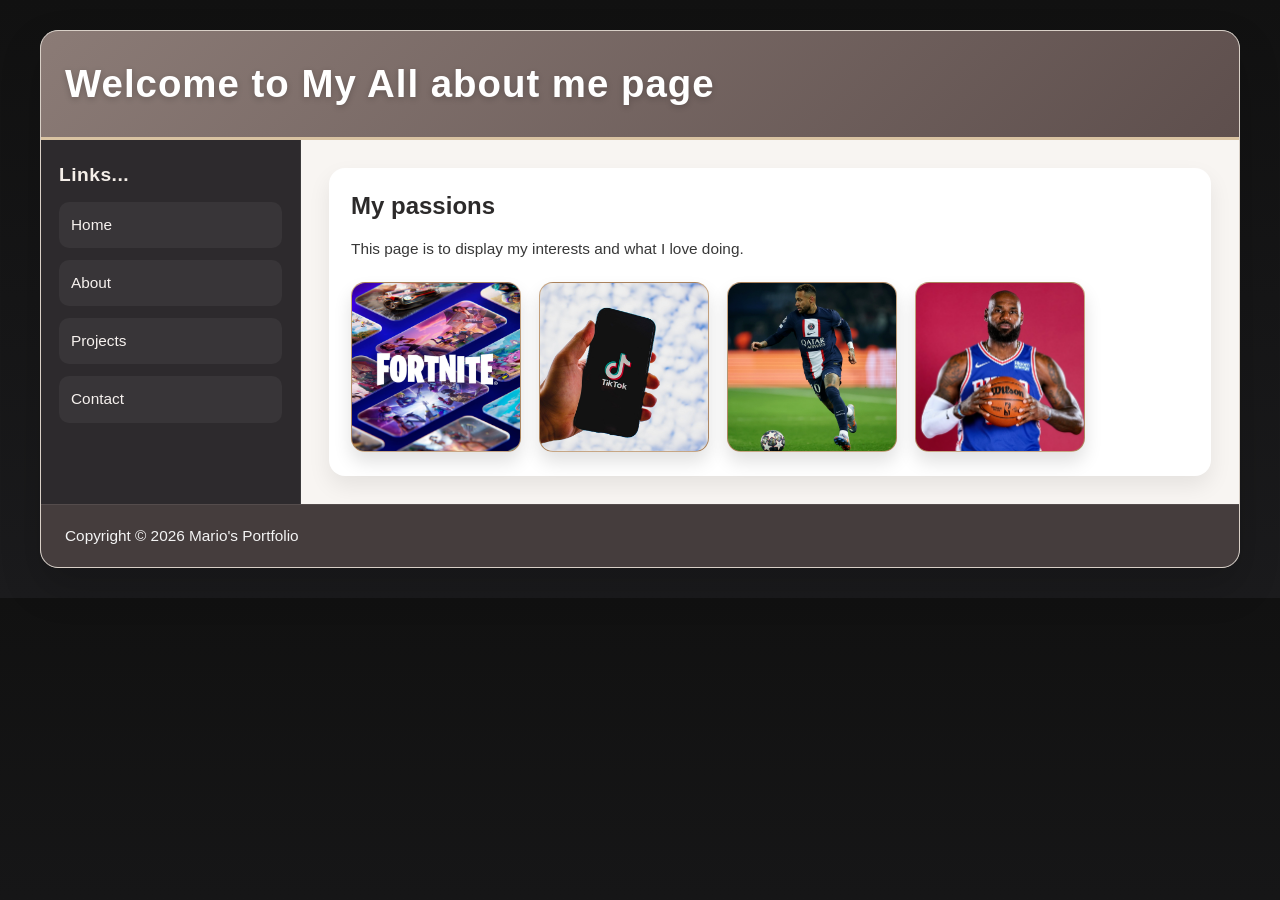
<file: index.html>
<!DOCTYPE html>
<html lang="en">
<head>
    <meta charset="UTF-8">
    <meta name="viewport" content="width=device-width, initial-scale=1.0">
    <title>Home Page</title>

    <!-- This links the main stylesheet for desktop screens. -->
    <link rel="stylesheet" href="full.css" media="only screen and (min-width: 960px)">

    <!-- This links the tablet version of the stylesheet for medium screens. -->
    <link rel="stylesheet" href="tablet.css" media="only screen and (min-width: 481px) and (max-width: 959px)">

    <!-- This links the mobile version for small screens. -->
    <link rel="stylesheet" href="mobile.css" media="only screen and (max-width: 480px)">
</head>

<body>
    <!-- This is the main container for the whole page. -->
    <div id="wrapper">

        <!-- This is the top header area where the main page title goes. -->
        <header id="banner">
            <h1>Welcome to My All about me page</h1>
        </header>

        <!-- This is the left-side navigation menu. -->
        <nav id="leftnav" aria-label="Main navigation">
            <h3>Links...</h3>
            <ul>
                <li><a href="index.html">Home</a></li>
                <li><a href="about.html">About</a></li>
                <li><a href="projects.html">Projects</a></li>
                <li><a href="contact.html">Contact</a></li>
            </ul>
        </nav>

        <!-- This is the main section where the actual page content goes. -->
        <main>
            <article id="right-content-area">
                <h2>My passions</h2>
                <p>This page is to display my interests and what I love doing.</p>

                <!-- This section holds the little boxes that act like content tiles. -->
                <section>
                    <img class="box" id="box1" src="1-e3f91a08.png" alt="Fortnite game artwork">
                    <img class="box" id="box2" src="2-e3f91a08.png" alt="TikTok logo on a phone">
                    <img class="box" id="box3" src="3-e3f91a08.png" alt="LeBron James holding a basketball">
                    <img class="box" id="box4" src="4-e3f91a08.png" alt="Neymar playing soccer">
                    
                </section>
            </article>
        </main>

        <!-- This just clears any float styling so the footer sits below properly. -->
        <div class="clear"></div>

        <!-- This is the footer with the copyright text. -->
        <footer id="footer">
            <p>Copyright &copy; 2026 Mario's Portfolio</p>
        </footer>
    </div>
</body>
</html>
</file>
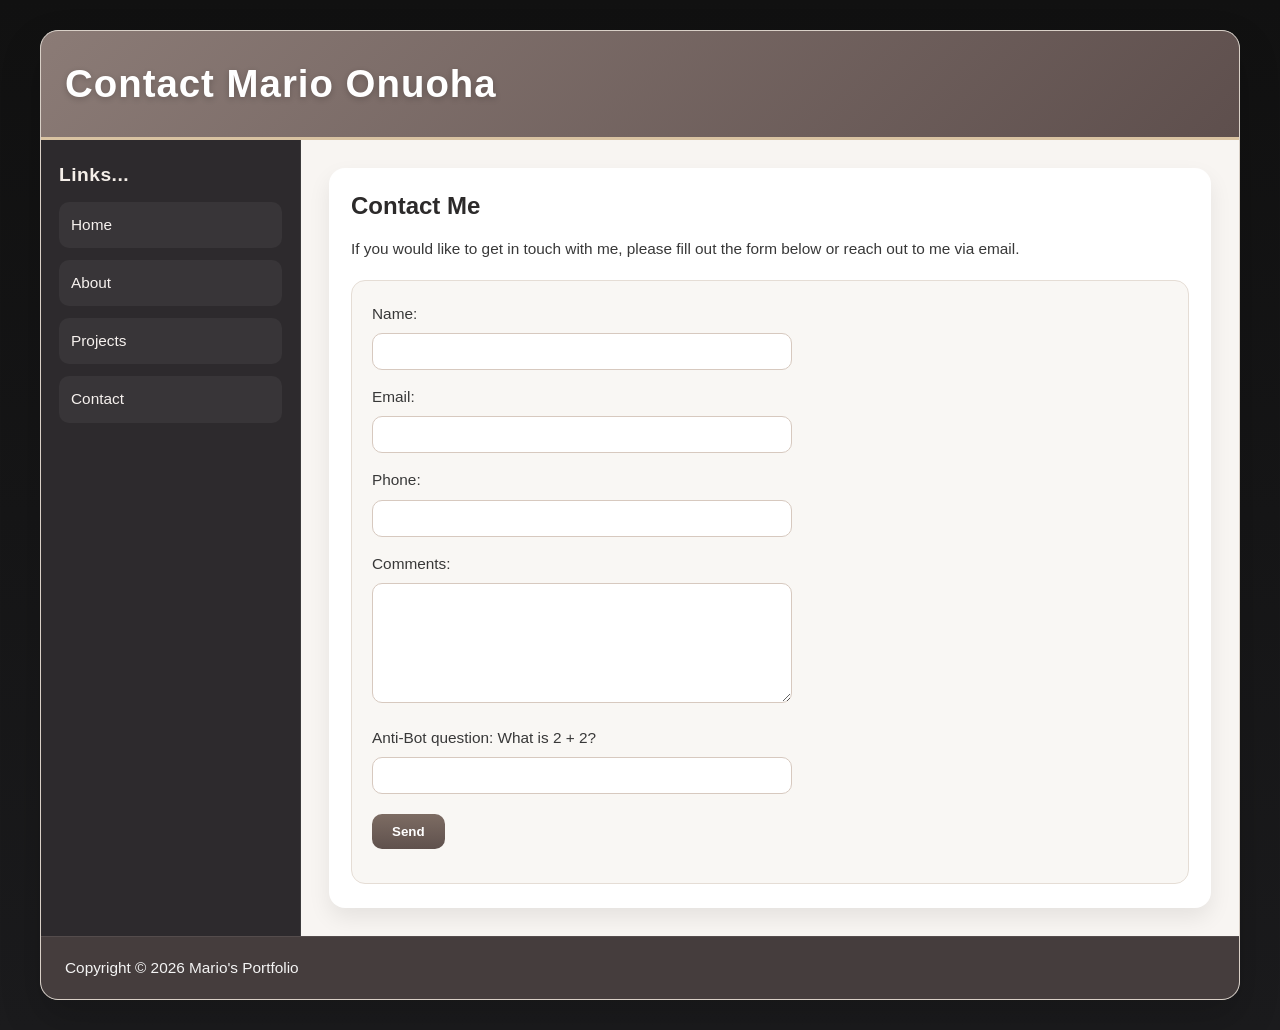
<file: contact.html>
<!DOCTYPE html>
<html lang="en">
<head>
    <meta charset="UTF-8">
    <meta name="viewport" content="width=device-width, initial-scale=1.0">
    <title>Contact Mario Onuoha</title>

    <!-- This links the desktop stylesheet for the contact page. -->
    <link rel="stylesheet" href="full.css" media="only screen and (min-width: 960px)">

    <!-- This links the tablet stylesheet for medium-sized screens. -->
    <link rel="stylesheet" href="tablet.css" media="only screen and (min-width: 481px) and (max-width: 959px)">

    <!-- This links the mobile stylesheet for smaller screens. -->
    <link rel="stylesheet" href="mobile.css" media="only screen and (max-width: 480px)">
</head>

<body>
    <!-- Main page wrapper for the site layout. -->
    <div id="wrapper">

        <!-- Header for the contact page title. -->
        <header id="banner">
            <h1>Contact Mario Onuoha</h1>
        </header>

        <!-- Side nav menu with the page links. -->
        <nav id="leftnav" aria-label="Main navigation">
            <h3>Links...</h3>
            <ul>
                <li><a href="index.html">Home</a></li>
                <li><a href="about.html">About</a></li>
                <li><a href="projects.html">Projects</a></li>
                <li><a href="contact.html">Contact</a></li>
            </ul>
        </nav>

        <!-- Main content area for the contact form. -->
        <main>
            <article id="right-content-area">
                <h2>Contact Me</h2>
                <p>If you would like to get in touch with me, please fill out the form below or reach out to me via email.</p>

                <!-- This is the form that the user will fill in to send a message. -->
                <form action="mailto:mario.onuoha@ontariotechu.net" method="post">
                    <p>
                        Name:<br>
                        <input type="text" name="name" required>
                    </p>

                    <p>
                        Email:<br>
                        <input type="email" name="email" required>
                    </p>

                    <p>
                        Phone:<br>
                        <input type="tel" name="phone" required>
                    </p>

                    <p>
                        Comments:<br>
                        <textarea name="comments" rows="5" cols="30" required></textarea>
                    </p>

                    <p>
                        Anti-Bot question: What is 2 + 2?<br>
                        <input type="text" name="bot_check" required>
                    </p>

                    <p>
                        <input type="submit" value="Send">
                    </p>
                </form>
            </article>
        </main>

        <!-- Clears layout floats before the footer. -->
        <div class="clear"></div>

        <!-- Bottom footer bar. -->
        <footer id="footer">
            <p>Copyright &copy; 2026 Mario's Portfolio</p>
        </footer>
    </div>
</body>
</html>
</file>
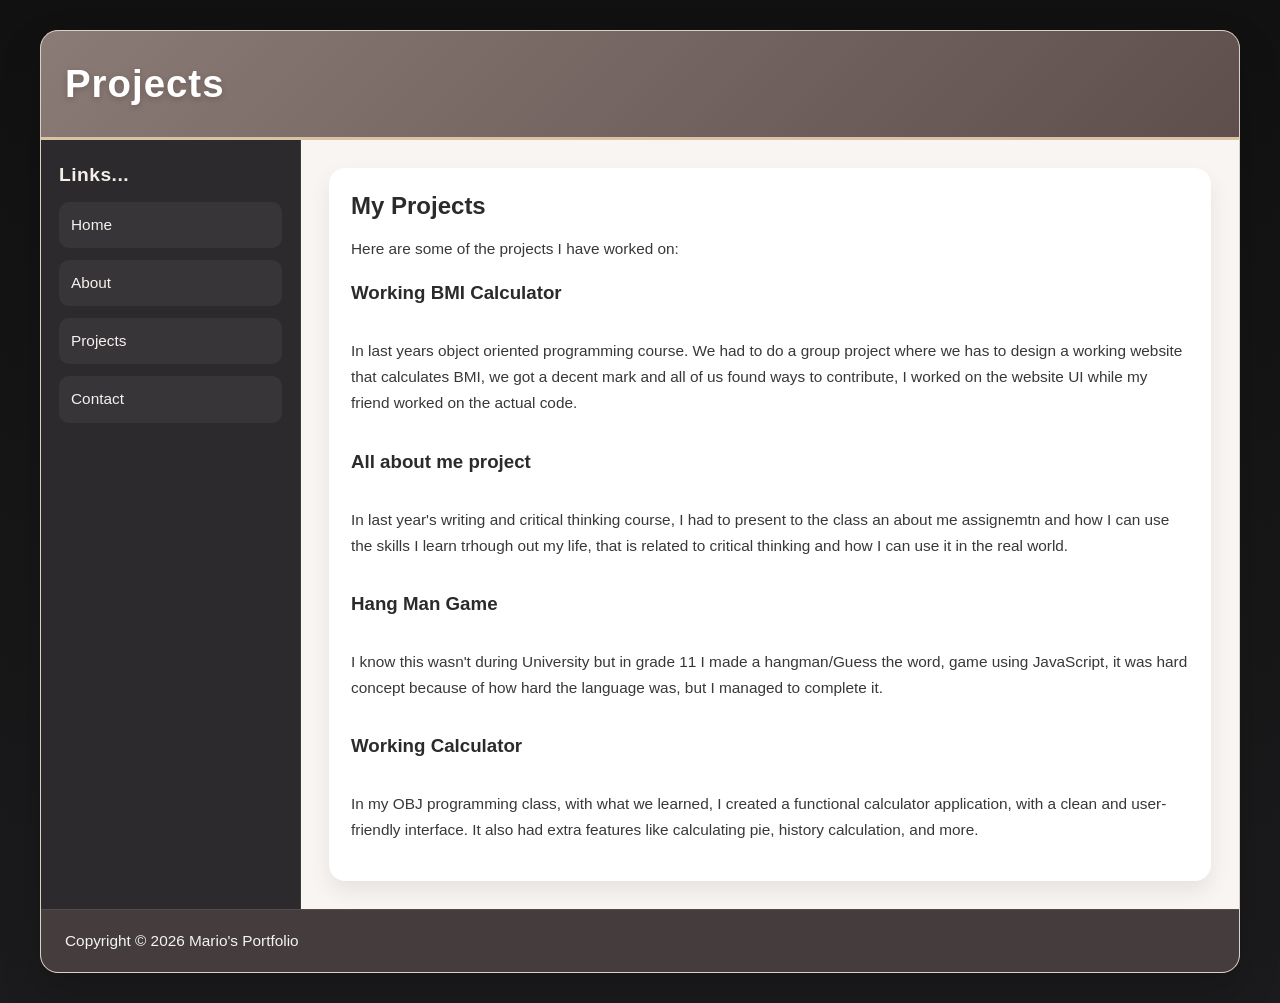
<file: projects.html>
<!DOCTYPE html>
<html lang="en">
<head>
    <meta charset="UTF-8">
    <meta name="viewport" content="width=device-width, initial-scale=1.0">
    <title>Projects</title>

    <!-- This links the desktop stylesheet for this page. -->
    <link rel="stylesheet" href="full.css" media="only screen and (min-width: 960px)">

    <!-- This links the tablet stylesheet. -->
    <link rel="stylesheet" href="tablet.css" media="only screen and (min-width: 481px) and (max-width: 959px)">

    <!-- This links the mobile stylesheet. -->
    <link rel="stylesheet" href="mobile.css" media="only screen and (max-width: 480px)">
</head>

<body>
    <!-- Main page wrapper. -->
    <div id="wrapper">

        <!-- Top banner heading for the projects page. -->
        <header id="banner">
            <h1>Projects</h1>
        </header>

        <!-- Sidebar navigation menu. -->
        <nav id="leftnav" aria-label="Main navigation">
            <h3>Links...</h3>
            <ul>
                <li><a href="index.html">Home</a></li>
                <li><a href="about.html">About</a></li>
                <li><a href="projects.html">Projects</a></li>
                <li><a href="contact.html">Contact</a></li>
            </ul>
        </nav>

        <!-- Main page content. -->
        <main>
            <article id="right-content-area">
                <h2>My Projects</h2>
                <p>Here are some of the projects I have worked on:</p>

                <!-- This is a section for one project. -->
                <section>
                    <h3>Working BMI Calculator</h3>
                    <p>In last years object oriented programming course. We had to do a group project where we has to design a working website that calculates BMI, we got a decent mark and all of us found ways to contribute, I worked on the website UI while my friend worked on the actual code.</p>
                </section>

                <!-- This is another project section. -->
                <section>
                    <h3>All about me project</h3>
                    <p>In last year's writing and critical thinking course, I had to present to the class an about me assignemtn and how I can use the skills I learn trhough out my life, that is related to critical thinking and how I can use it in the real world.</p>
                </section>

                <!-- This is a third project section. -->
                <section>
                    <h3>Hang Man Game</h3>
                    <p>I know this wasn't during University but in grade 11 I made a hangman/Guess the word, game using JavaScript, it was hard concept because of how hard the language was, but I managed to complete it.</p>
                </section>

                <!-- This is a fourth project section. -->
                <section>
                    <h3>Working Calculator</h3>
                    <p>In my OBJ programming class, with what we learned, I created a functional calculator application, with a clean and user-friendly interface. It also had extra features like calculating pie, history calculation, and more.</p>

                </section>
            </article>
        </main>

        <!-- Clears the float layout so the footer sits underneath. -->
        <div class="clear"></div>

        <!-- Footer section with copyright. -->
        <footer id="footer">
            <p>Copyright &copy; 2026 Mario's Portfolio</p>
        </footer>
    </div>
</body>
</html>
</file>
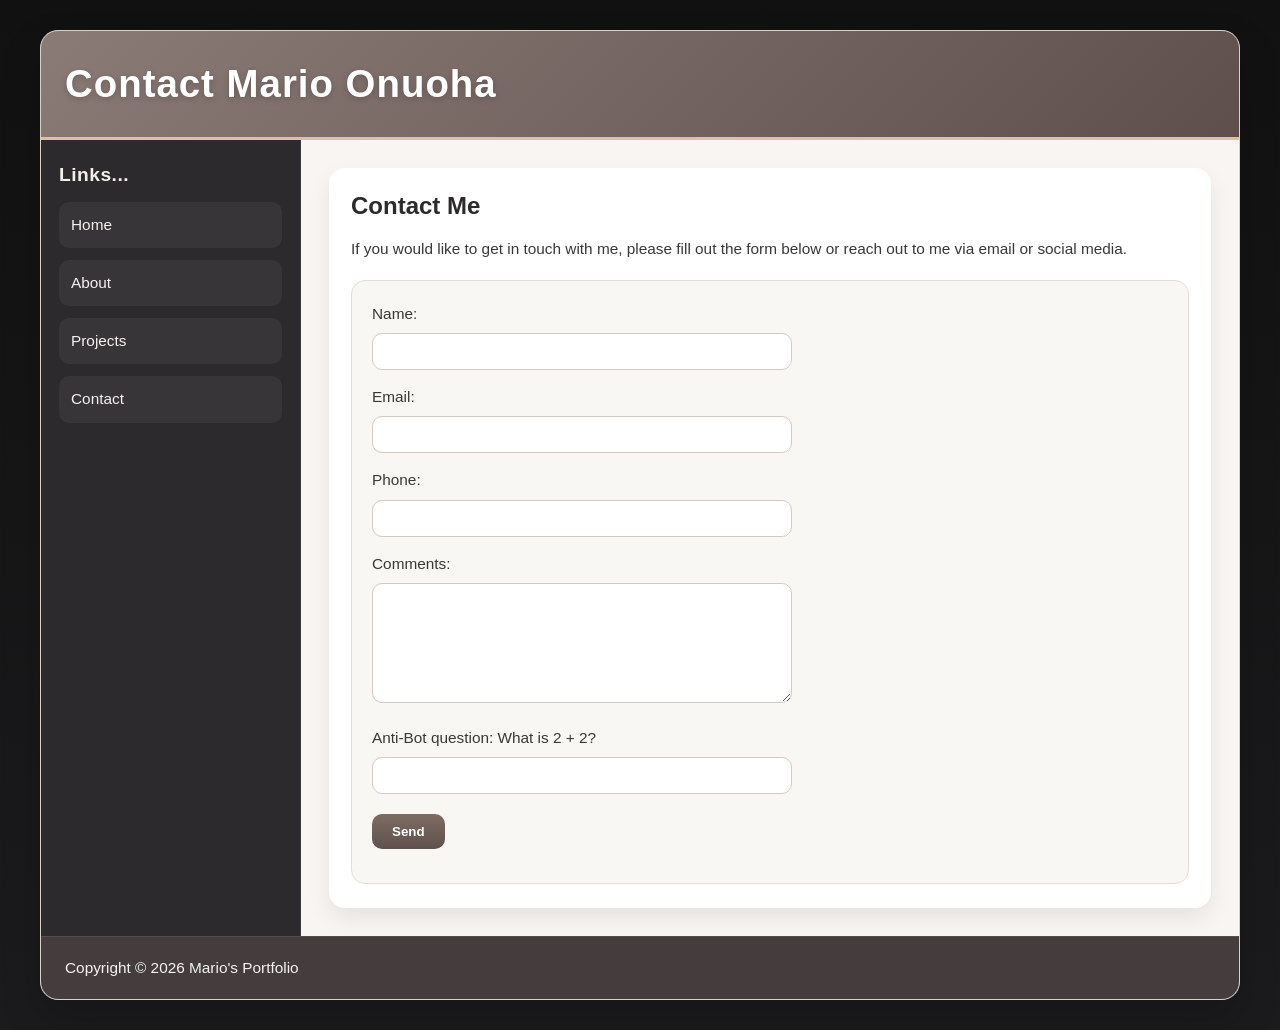
<file: Assignment 1/contact.html>
<!DOCTYPE html>
<html lang="en">
<head>
    <meta charset="UTF-8">
    <meta name="viewport" content="width=device-width, initial-scale=1.0">
    <title>Contact Mario Onuoha</title>

    <!-- This links the desktop stylesheet for the contact page. -->
    <link rel="stylesheet" href="full.css" media="only screen and (min-width: 960px)">

    <!-- This links the tablet stylesheet for medium-sized screens. -->
    <link rel="stylesheet" href="tablet.css" media="only screen and (min-width: 481px) and (max-width: 959px)">

    <!-- This links the mobile stylesheet for smaller screens. -->
    <link rel="stylesheet" href="mobile.css" media="only screen and (max-width: 480px)">
</head>

<body>
    <!-- Main page wrapper for the site layout. -->
    <div id="wrapper">

        <!-- Header for the contact page title. -->
        <header id="banner">
            <h1>Contact Mario Onuoha</h1>
        </header>

        <!-- Side nav menu with the page links. -->
        <nav id="leftnav" aria-label="Main navigation">
            <h3>Links...</h3>
            <ul>
                <li><a href="index.html">Home</a></li>
                <li><a href="about.html">About</a></li>
                <li><a href="projects.html">Projects</a></li>
                <li><a href="contact.html">Contact</a></li>
            </ul>
        </nav>

        <!-- Main content area for the contact form. -->
        <main>
            <article id="right-content-area">
                <h2>Contact Me</h2>
                <p>If you would like to get in touch with me, please fill out the form below or reach out to me via email or social media.</p>

                <!-- This is the form that the user will fill in to send a message. -->
                <form action="mailto:mario.onuoha@ontariotechu.net" method="post">
                    <p>
                        Name:<br>
                        <input type="text" name="name" required>
                    </p>

                    <p>
                        Email:<br>
                        <input type="email" name="email" required>
                    </p>

                    <p>
                        Phone:<br>
                        <input type="tel" name="phone" required>
                    </p>

                    <p>
                        Comments:<br>
                        <textarea name="comments" rows="5" cols="30" required></textarea>
                    </p>

                    <p>
                        Anti-Bot question: What is 2 + 2?<br>
                        <input type="text" name="bot_check" required>
                    </p>

                    <p>
                        <input type="submit" value="Send">
                    </p>
                </form>
            </article>
        </main>

        <!-- Clears layout floats before the footer. -->
        <div class="clear"></div>

        <!-- Bottom footer bar. -->
        <footer id="footer">
            <p>Copyright &copy; 2026 Mario's Portfolio</p>
        </footer>
    </div>
</body>
</html>
</file>
<file: full.css>
@charset "UTF-8";
/* CSS Document */
/* This is the main desktop stylesheet for the portfolio site. */
/* Basically, it gives the whole site its layout, colors, spacing, and overall look. */
/* I wanted to keep things clean.. */

* {
    box-sizing: border-box;
    /* This makes the padding and border count inside the width and height, so things don't overflow weirdly. */
}

/* This sets the background and general text styling for the whole page. */
body {
    background: linear-gradient(180deg, #111111 0%, #1b1b1d 100%);
    /* Dark gradient background so the page feels a bit more modern and polished. */
    font-family: Verdana, Geneva, Arial, sans-serif;
    /* Same font vibe as before so it stays consistent with the original styling. */
    margin: 0;
    padding: 0;
    color: #1f1f1f;
}

/* This is the main container that holds the whole page together. */
#wrapper {
    width: 100%;
    max-width: 1200px;
    margin: 30px auto;
    background: #f4f1ee;
    border: 1px solid #d9d0c7;
    border-radius: 18px;
    overflow: hidden;
    box-shadow: 0 18px 40px rgba(0, 0, 0, 0.18);
    display: flex;
    flex-wrap: wrap;
    /* This is just a neat way to lay out the header, nav, and main content in a flexible layout. */
}

/* This is the top banner area. */
#banner {
    width: 100%;
    background: linear-gradient(135deg, #8b7b76 0%, #5e4f4d 100%);
    border-bottom: 3px solid #d9c3a2;
    padding: 30px 24px;
    display: flex;
    align-items: center;
    /* This keeps the title vertically centred and gives the header a nice warm colour theme. */
}

#banner h1 {
    color: #ffffff;
    margin: 0;
    font-size: 2.4em;
    letter-spacing: 1px;
    line-height: 1.2;
    text-shadow: 0 2px 6px rgba(0, 0, 0, 0.2);
    /* This makes the heading stand out and look a bit more premium. */
}

/* This is the left sidebar navigation area. */
#leftnav {
    width: 260px;
    background: #2d2a2d;
    color: #f4f4f4;
    padding: 24px 18px;
    border-right: 1px solid rgba(255, 255, 255, 0.08);
    /* Dark side panel so it contrasts nicely with the main content area. */
}

#leftnav h3 {
    margin-top: 0;
    color: #f5efe9;
    font-size: 1.2em;
    letter-spacing: 0.5px;
    /* This just makes the label look a little cleaner and more readable. */
}

#leftnav ul {
    list-style: none;
    padding: 0;
    margin: 0;
    /* Removes the default bullet points and resets the spacing. */
}

#leftnav li {
    margin: 12px 0;
    /* Adds a bit of space between the nav items so it looks less cramped. */
}

#leftnav a {
    display: block;
    padding: 10px 12px;
    color: #f6f1ee;
    text-decoration: none;
    border-radius: 10px;
    background: rgba(255, 255, 255, 0.05);
    transition: background 0.2s ease, transform 0.2s ease;
    /* This gives each nav link a clean block style and a soft hover effect. */
}

#leftnav a:hover {
    background: rgba(255, 255, 255, 0.12);
    transform: translateX(3px);
    /* A tiny slide effect when the user hovers over a nav link. */
}

/* This is where the main content sits. */
main {
    flex: 1;
    min-width: 0;
    background: #f8f5f2;
    padding: 28px;
    /* The content area grows to fill the remaining space on the page. */
}

#right-content-area {
    background: #ffffff;
    border-radius: 16px;
    padding: 24px 22px;
    box-shadow: 0 10px 22px rgba(0, 0, 0, 0.08);
    /* This makes the content area feel like a card, which looks more modern. */
}

/* General heading and paragraph styling. */
h1, h2, h3, h4, h5, h6 {
    color: #2c2a2a;
    margin: 0 0 16px 0;
    font-weight: 600;
    /* Keeps headings consistent and easier to read. */
}

p, li {
    color: #383838;
    line-height: 1.7;
    margin: 0 0 14px 0;
    font-size: 0.96em;
    /* Good text spacing makes everything easier on the eyes. */
}

a {
    color: #3b3b3b;
    /* Default link colour that matches the page nicely. */
}

/* This styles the section for the boxes on the home page. */
section {
    display: flex;
    flex-wrap: wrap;
    gap: 18px;
    margin-top: 20px;
    /* This makes the boxes sit in a nice row and wrap onto the next line if needed. */
}

.box {
    flex: 1 1 150px;
    max-width: 170px;
    height: 170px;
    object-fit: cover;
    background: linear-gradient(180deg, #d8b590 0%, #b88d64 100%);
    border: 1px solid rgba(0, 0, 0, 0.08);
    border-radius: 14px;
    display: flex;
    align-items: center;
    justify-content: center;
    color: #ffffff;
    font-weight: bold;
    box-shadow: 0 10px 18px rgba(0, 0, 0, 0.12);
    transition: transform 0.2s ease, box-shadow 0.2s ease, filter 0.2s ease;
    /* These are the little project/feature tiles. They look like cards and have a nice hover lift. */
}

.box:hover {
    transform: translateY(-4px);
    box-shadow: 0 16px 24px rgba(0, 0, 0, 0.16);
    filter: brightness(1.05);
    /* When the mouse goes over a box, it lifts slightly and gets a bit brighter. */
}

/* This styles the form on the contact page. */
form {
    background: #f9f7f4;
    border: 1px solid #e5ddd5;
    border-radius: 14px;
    padding: 20px;
    margin-top: 18px;
    /* The form sits in its own card so it looks neat and separated from the rest of the page. */
}

input, textarea {
    width: 100%;
    max-width: 420px;
    padding: 10px 12px;
    border: 1px solid #d7c9bf;
    border-radius: 10px;
    background: #ffffff;
    color: #1d1d1d;
    font-family: Verdana, Geneva, Arial, sans-serif;
    margin-top: 6px;
    /* This makes the inputs look clean and consistent with the same overall theme. */
}

textarea {
    min-height: 120px;
    resize: vertical;
    /* This lets the user resize the message area vertically if they need more space. */
}

input[type="submit"] {
    width: auto;
    padding: 10px 20px;
    background: linear-gradient(180deg, #7d6c63 0%, #5f514d 100%);
    color: #ffffff;
    border: none;
    cursor: pointer;
    font-weight: bold;
    transition: opacity 0.2s ease;
    /* The submit button gets a darker brown theme to match the design. */
}

input[type="submit"]:hover {
    opacity: 0.95;
    /* Slightly dims it when you hover so it feels clickable. */
}

/* Footer at the bottom of the page. */
#footer {
    width: 100%;
    background: #453d3d;
    color: #f4f4f4;
    padding: 18px 24px;
    border-top: 1px solid rgba(255, 255, 255, 0.08);
    /* This gives the footer a dark bar and clearly separates it from the content above. */
}

#footer p {
    margin: 0;
    color: #f4f4f4;
    /* Makes the footer text consistent and easy to read. */
}

/* This is a helper class to clear floats if they are used anywhere. */
.clear {
    clear: both;
}

/* This hides any accidental helper text that might get added to the HTML by mistake. */
/* Basically, if someone adds a note or placeholder text in the page, it won't show up on the website. */
.comment,
.helper-text,
.instructions,
.notes,
.placeholder-text,
.note,
.explanation,
.hidden-text {
    display: none !important;
}
</file>
<file: tablet.css>
/* This is the tablet stylesheet. */
/* It keeps the same colours and overall look as the desktop version, */
/* but it stacks the layout better on medium-size screens. */

body {
    margin: 0;
    padding: 12px;
    background: linear-gradient(180deg, #111111 0%, #1b1b1d 100%);
    font-family: Verdana, Geneva, Arial, sans-serif;
}

/* Center the page and limit its width on tablet-sized screens. */
#wrapper {
    width: 94%;
    max-width: 960px;
    margin: 16px auto;
    border-radius: 14px;
    overflow: hidden;
    background: #f4f1ee;
    box-shadow: 0 12px 28px rgba(0, 0, 0, 0.18);
}

#banner {
    background: linear-gradient(135deg, #8b7b76 0%, #5e4f4d 100%);
    padding: 22px 18px;
}

#banner h1 {
    font-size: 2em;
    color: #ffffff;
    margin: 0;
    line-height: 1.2;
}

/* Keep the navigation full-width above the page content. */
#leftnav {
    width: 100%;
    background: #2d2a2d;
    border-right: none;
    border-bottom: 1px solid rgba(255, 255, 255, 0.08);
    padding: 18px;
}

#leftnav h3 {
    margin: 0 0 12px 0;
    color: #f5efe9;
    font-size: 1.1em;
}

#leftnav ul {
    list-style: none;
    padding: 0;
    margin: 0;
}

#leftnav li {
    margin: 10px 0;
}

#leftnav a {
    display: block;
    background: rgba(255, 255, 255, 0.05);
    color: #f6f1ee;
    text-decoration: none;
    padding: 10px 12px;
    border-radius: 10px;
}

#leftnav a:hover {
    background: rgba(255, 255, 255, 0.12);
}

/* Let the main content use the available tablet width. */
main {
    width: 100%;
    background: #f8f5f2;
    padding: 18px;
}

#right-content-area {
    background: #ffffff;
    border-radius: 12px;
    padding: 18px;
    box-shadow: 0 10px 18px rgba(0, 0, 0, 0.08);
}

h1, h2, h3, h4, h5, h6 {
    color: #2c2a2a;
    margin: 0 0 12px 0;
}

p, li {
    color: #383838;
    line-height: 1.6;
    font-size: 0.95em;
}

section {
    display: flex;
    flex-wrap: wrap;
    gap: 14px;
}

/* Arrange the content cards in multiple columns when space allows. */
.box {
    flex: 1 1 42%;
    max-width: 180px;
    height: 160px;
    object-fit: cover;
    background: linear-gradient(180deg, #d8b590 0%, #b88d64 100%);
    border-radius: 12px;
    color: #ffffff;
    display: flex;
    align-items: center;
    justify-content: center;
    font-weight: bold;
    box-shadow: 0 10px 18px rgba(0, 0, 0, 0.12);
}

/* Keep forms and their fields within the content column. */
form {
    background: #f9f7f4;
    border: 1px solid #e5ddd5;
    border-radius: 12px;
    padding: 16px;
}

input, textarea {
    width: 100%;
    max-width: 100%;
    padding: 10px 12px;
    border: 1px solid #d7c9bf;
    border-radius: 10px;
    margin-top: 6px;
    font-family: Verdana, Geneva, Arial, sans-serif;
}

textarea {
    min-height: 110px;
    resize: vertical;
}

input[type="submit"] {
    width: auto;
    padding: 9px 18px;
    background: linear-gradient(180deg, #7d6c63 0%, #5f514d 100%);
    color: #ffffff;
    border: none;
    cursor: pointer;
    font-weight: bold;
}

#footer {
    background: #453d3d;
    color: #f4f4f4;
    padding: 16px 18px;
}

#footer p {
    margin: 0;
    color: #f4f4f4;
}

/* Clear any floats before the footer. */
.clear {
    clear: both;
}

.comment,
.helper-text,
.instructions,
.notes,
.placeholder-text,
.note,
.explanation,
.hidden-text {
    display: none !important;
}
</file>
<file: mobile.css>
/* This is the phone stylesheet. */
/* It keeps the same theme and colours as the rest of the site, */
/* but turns it into a single-column layout made for small screens. */

body {
    margin: 0;
    padding: 8px;
    background: linear-gradient(180deg, #111111 0%, #1b1b1d 100%);
    font-family: Verdana, Geneva, Arial, sans-serif;
}

/* Keep the page container and banner compact on phone-sized screens. */
#wrapper {
    width: 96%;
    margin: 10px auto;
    border-radius: 12px;
    overflow: hidden;
    background: #f4f1ee;
    box-shadow: 0 12px 24px rgba(0, 0, 0, 0.18);
}

#banner {
    background: linear-gradient(135deg, #8b7b76 0%, #5e4f4d 100%);
    padding: 18px 14px;
}

#banner h1 {
    font-size: 1.6em;
    color: #ffffff;
    margin: 0;
    line-height: 1.2;
}

/* Put the navigation above the page content and make links easy to tap. */
#leftnav {
    width: 100%;
    background: #2d2a2d;
    border-right: none;
    border-bottom: 1px solid rgba(255, 255, 255, 0.08);
    padding: 14px 12px;
}

#leftnav h3 {
    margin: 0 0 10px 0;
    color: #f5efe9;
    font-size: 1em;
}

#leftnav ul {
    list-style: none;
    padding: 0;
    margin: 0;
}

#leftnav li {
    margin: 8px 0;
}

#leftnav a {
    display: block;
    background: rgba(255, 255, 255, 0.05);
    color: #f6f1ee;
    text-decoration: none;
    padding: 10px 12px;
    border-radius: 10px;
    font-size: 0.95em;
}

/* Use the full screen width for the main content and its cards. */
main {
    width: 100%;
    background: #f8f5f2;
    padding: 12px;
}

#right-content-area {
    background: #ffffff;
    border-radius: 10px;
    padding: 14px;
    box-shadow: 0 8px 16px rgba(0, 0, 0, 0.08);
}

h1, h2, h3, h4, h5, h6 {
    color: #2c2a2a;
    margin: 0 0 10px 0;
    line-height: 1.3;
}

p, li {
    color: #383838;
    line-height: 1.6;
    font-size: 0.9em;
}

section {
    display: flex;
    flex-direction: column;
    gap: 12px;
    margin-top: 12px;
}

.box {
    width: 100%;
    max-width: none;
    height: 130px;
    object-fit: cover;
    background: linear-gradient(180deg, #d8b590 0%, #b88d64 100%);
    border-radius: 12px;
    color: #ffffff;
    display: flex;
    align-items: center;
    justify-content: center;
    font-weight: bold;
    box-shadow: 0 10px 18px rgba(0, 0, 0, 0.12);
}

/* Make form fields fit the narrow phone layout. */
form {
    background: #f9f7f4;
    border: 1px solid #e5ddd5;
    border-radius: 12px;
    padding: 14px;
    margin-top: 12px;
}

input, textarea {
    width: 100%;
    box-sizing: border-box;
    padding: 10px 12px;
    border: 1px solid #d7c9bf;
    border-radius: 10px;
    margin-top: 6px;
    font-family: Verdana, Geneva, Arial, sans-serif;
}

textarea {
    min-height: 100px;
    resize: vertical;
}

input[type="submit"] {
    width: auto;
    padding: 10px 18px;
    background: linear-gradient(180deg, #7d6c63 0%, #5f514d 100%);
    color: #ffffff;
    border: none;
    cursor: pointer;
    font-weight: bold;
}

#footer {
    background: #453d3d;
    color: #f4f4f4;
    padding: 14px 12px;
}

#footer p {
    margin: 0;
    color: #f4f4f4;
}

/* Clear any floats before the footer. */
.clear {
    clear: both;
}

.comment,
.helper-text,
.instructions,
.notes,
.placeholder-text,
.note,
.explanation,
.hidden-text {
    display: none !important;
}
</file>
<file: Assignment 1/full.css>
@charset "UTF-8";
/* CSS Document */
/* This is the main desktop stylesheet for the portfolio site. */
/* Basically, it gives the whole site its layout, colors, spacing, and overall look. */
/* It keeps things clean and modern, but still uses the same Verdana-style vibe. */

* {
    box-sizing: border-box;
    /* This makes the padding and border count inside the width and height, so things don't overflow weirdly. */
}

/* This sets the background and general text styling for the whole page. */
body {
    background: linear-gradient(180deg, #111111 0%, #1b1b1d 100%);
    /* Dark gradient background so the page feels a bit more modern and polished. */
    font-family: Verdana, Geneva, Arial, sans-serif;
    /* Same font vibe as before so it stays consistent with the original styling. */
    margin: 0;
    padding: 0;
    color: #1f1f1f;
}

/* This is the main container that holds the whole page together. */
#wrapper {
    width: 100%;
    max-width: 1200px;
    margin: 30px auto;
    background: #f4f1ee;
    border: 1px solid #d9d0c7;
    border-radius: 18px;
    overflow: hidden;
    box-shadow: 0 18px 40px rgba(0, 0, 0, 0.18);
    display: flex;
    flex-wrap: wrap;
    /* This is just a neat way to lay out the header, nav, and main content in a flexible layout. */
}

/* This is the top banner area. */
#banner {
    width: 100%;
    background: linear-gradient(135deg, #8b7b76 0%, #5e4f4d 100%);
    border-bottom: 3px solid #d9c3a2;
    padding: 30px 24px;
    display: flex;
    align-items: center;
    /* This keeps the title vertically centred and gives the header a nice warm colour theme. */
}

#banner h1 {
    color: #ffffff;
    margin: 0;
    font-size: 2.4em;
    letter-spacing: 1px;
    line-height: 1.2;
    text-shadow: 0 2px 6px rgba(0, 0, 0, 0.2);
    /* This makes the heading stand out and look a bit more premium. */
}

/* This is the left sidebar navigation area. */
#leftnav {
    width: 260px;
    background: #2d2a2d;
    color: #f4f4f4;
    padding: 24px 18px;
    border-right: 1px solid rgba(255, 255, 255, 0.08);
    /* Dark side panel so it contrasts nicely with the main content area. */
}

#leftnav h3 {
    margin-top: 0;
    color: #f5efe9;
    font-size: 1.2em;
    letter-spacing: 0.5px;
    /* This just makes the label look a little cleaner and more readable. */
}

#leftnav ul {
    list-style: none;
    padding: 0;
    margin: 0;
    /* Removes the default bullet points and resets the spacing. */
}

#leftnav li {
    margin: 12px 0;
    /* Adds a bit of space between the nav items so it looks less cramped. */
}

#leftnav a {
    display: block;
    padding: 10px 12px;
    color: #f6f1ee;
    text-decoration: none;
    border-radius: 10px;
    background: rgba(255, 255, 255, 0.05);
    transition: background 0.2s ease, transform 0.2s ease;
    /* This gives each nav link a clean block style and a soft hover effect. */
}

#leftnav a:hover {
    background: rgba(255, 255, 255, 0.12);
    transform: translateX(3px);
    /* A tiny slide effect when the user hovers over a nav link. */
}

/* This is where the main content sits. */
main {
    flex: 1;
    min-width: 0;
    background: #f8f5f2;
    padding: 28px;
    /* The content area grows to fill the remaining space on the page. */
}

#right-content-area {
    background: #ffffff;
    border-radius: 16px;
    padding: 24px 22px;
    box-shadow: 0 10px 22px rgba(0, 0, 0, 0.08);
    /* This makes the content area feel like a card, which looks more modern. */
}

/* General heading and paragraph styling. */
h1, h2, h3, h4, h5, h6 {
    color: #2c2a2a;
    margin: 0 0 16px 0;
    font-weight: 600;
    /* Keeps headings consistent and easier to read. */
}

p, li {
    color: #383838;
    line-height: 1.7;
    margin: 0 0 14px 0;
    font-size: 0.96em;
    /* Good text spacing makes everything easier on the eyes. */
}

a {
    color: #3b3b3b;
    /* Default link colour that matches the page nicely. */
}

/* This styles the section for the boxes on the home page. */
section {
    display: flex;
    flex-wrap: wrap;
    gap: 18px;
    margin-top: 20px;
    /* This makes the boxes sit in a nice row and wrap onto the next line if needed. */
}

.box {
    flex: 1 1 150px;
    max-width: 170px;
    height: 170px;
    object-fit: cover;
    background: linear-gradient(180deg, #d8b590 0%, #b88d64 100%);
    border: 1px solid rgba(0, 0, 0, 0.08);
    border-radius: 14px;
    display: flex;
    align-items: center;
    justify-content: center;
    color: #ffffff;
    font-weight: bold;
    box-shadow: 0 10px 18px rgba(0, 0, 0, 0.12);
    transition: transform 0.2s ease, box-shadow 0.2s ease, filter 0.2s ease;
    /* These are the little project/feature tiles. They look like cards and have a nice hover lift. */
}

.box:hover {
    transform: translateY(-4px);
    box-shadow: 0 16px 24px rgba(0, 0, 0, 0.16);
    filter: brightness(1.05);
    /* When the mouse goes over a box, it lifts slightly and gets a bit brighter. */
}

/* This styles the form on the contact page. */
form {
    background: #f9f7f4;
    border: 1px solid #e5ddd5;
    border-radius: 14px;
    padding: 20px;
    margin-top: 18px;
    /* The form sits in its own card so it looks neat and separated from the rest of the page. */
}

input, textarea {
    width: 100%;
    max-width: 420px;
    padding: 10px 12px;
    border: 1px solid #d7c9bf;
    border-radius: 10px;
    background: #ffffff;
    color: #1d1d1d;
    font-family: Verdana, Geneva, Arial, sans-serif;
    margin-top: 6px;
    /* This makes the inputs look clean and consistent with the same overall theme. */
}

textarea {
    min-height: 120px;
    resize: vertical;
    /* This lets the user resize the message area vertically if they need more space. */
}

input[type="submit"] {
    width: auto;
    padding: 10px 20px;
    background: linear-gradient(180deg, #7d6c63 0%, #5f514d 100%);
    color: #ffffff;
    border: none;
    cursor: pointer;
    font-weight: bold;
    transition: opacity 0.2s ease;
    /* The submit button gets a darker brown theme to match the design. */
}

input[type="submit"]:hover {
    opacity: 0.95;
    /* Slightly dims it when you hover so it feels clickable. */
}

/* Footer at the bottom of the page. */
#footer {
    width: 100%;
    background: #453d3d;
    color: #f4f4f4;
    padding: 18px 24px;
    border-top: 1px solid rgba(255, 255, 255, 0.08);
    /* This gives the footer a dark bar and clearly separates it from the content above. */
}

#footer p {
    margin: 0;
    color: #f4f4f4;
    /* Makes the footer text consistent and easy to read. */
}

/* This is a helper class to clear floats if they are used anywhere. */
.clear {
    clear: both;
}

/* This hides any accidental helper text that might get added to the HTML by mistake. */
/* Basically, if someone adds a note or placeholder text in the page, it won't show up on the website. */
.comment,
.helper-text,
.instructions,
.notes,
.placeholder-text,
.note,
.explanation,
.hidden-text {
    display: none !important;
}
</file>
<file: Assignment 1/tablet.css>
/* This is the tablet stylesheet. */
/* It keeps the same colours and overall look as the desktop version, */
/* but it stacks the layout better on medium-size screens. */

body {
    margin: 0;
    padding: 12px;
    background: linear-gradient(180deg, #111111 0%, #1b1b1d 100%);
    font-family: Verdana, Geneva, Arial, sans-serif;
}

/* Center the page and limit its width on tablet-sized screens. */
#wrapper {
    width: 94%;
    max-width: 960px;
    margin: 16px auto;
    border-radius: 14px;
    overflow: hidden;
    background: #f4f1ee;
    box-shadow: 0 12px 28px rgba(0, 0, 0, 0.18);
}

#banner {
    background: linear-gradient(135deg, #8b7b76 0%, #5e4f4d 100%);
    padding: 22px 18px;
}

#banner h1 {
    font-size: 2em;
    color: #ffffff;
    margin: 0;
    line-height: 1.2;
}

/* Keep the navigation full-width above the page content. */
#leftnav {
    width: 100%;
    background: #2d2a2d;
    border-right: none;
    border-bottom: 1px solid rgba(255, 255, 255, 0.08);
    padding: 18px;
}

#leftnav h3 {
    margin: 0 0 12px 0;
    color: #f5efe9;
    font-size: 1.1em;
}

#leftnav ul {
    list-style: none;
    padding: 0;
    margin: 0;
}

#leftnav li {
    margin: 10px 0;
}

#leftnav a {
    display: block;
    background: rgba(255, 255, 255, 0.05);
    color: #f6f1ee;
    text-decoration: none;
    padding: 10px 12px;
    border-radius: 10px;
}

#leftnav a:hover {
    background: rgba(255, 255, 255, 0.12);
}

/* Let the main content use the available tablet width. */
main {
    width: 100%;
    background: #f8f5f2;
    padding: 18px;
}

#right-content-area {
    background: #ffffff;
    border-radius: 12px;
    padding: 18px;
    box-shadow: 0 10px 18px rgba(0, 0, 0, 0.08);
}

h1, h2, h3, h4, h5, h6 {
    color: #2c2a2a;
    margin: 0 0 12px 0;
}

p, li {
    color: #383838;
    line-height: 1.6;
    font-size: 0.95em;
}

section {
    display: flex;
    flex-wrap: wrap;
    gap: 14px;
}

/* Arrange the content cards in multiple columns when space allows. */
.box {
    flex: 1 1 42%;
    max-width: 180px;
    height: 160px;
    object-fit: cover;
    background: linear-gradient(180deg, #d8b590 0%, #b88d64 100%);
    border-radius: 12px;
    color: #ffffff;
    display: flex;
    align-items: center;
    justify-content: center;
    font-weight: bold;
    box-shadow: 0 10px 18px rgba(0, 0, 0, 0.12);
}

/* Keep forms and their fields within the content column. */
form {
    background: #f9f7f4;
    border: 1px solid #e5ddd5;
    border-radius: 12px;
    padding: 16px;
}

input, textarea {
    width: 100%;
    max-width: 100%;
    padding: 10px 12px;
    border: 1px solid #d7c9bf;
    border-radius: 10px;
    margin-top: 6px;
    font-family: Verdana, Geneva, Arial, sans-serif;
}

textarea {
    min-height: 110px;
    resize: vertical;
}

input[type="submit"] {
    width: auto;
    padding: 9px 18px;
    background: linear-gradient(180deg, #7d6c63 0%, #5f514d 100%);
    color: #ffffff;
    border: none;
    cursor: pointer;
    font-weight: bold;
}

#footer {
    background: #453d3d;
    color: #f4f4f4;
    padding: 16px 18px;
}

#footer p {
    margin: 0;
    color: #f4f4f4;
}

/* Clear any floats before the footer. */
.clear {
    clear: both;
}

.comment,
.helper-text,
.instructions,
.notes,
.placeholder-text,
.note,
.explanation,
.hidden-text {
    display: none !important;
}
</file>
<file: Assignment 1/mobile.css>
/* This is the phone stylesheet. */
/* It keeps the same theme and colours as the rest of the site, */
/* but turns it into a single-column layout made for small screens. */

body {
    margin: 0;
    padding: 8px;
    background: linear-gradient(180deg, #111111 0%, #1b1b1d 100%);
    font-family: Verdana, Geneva, Arial, sans-serif;
}

/* Keep the page container and banner compact on phone-sized screens. */
#wrapper {
    width: 96%;
    margin: 10px auto;
    border-radius: 12px;
    overflow: hidden;
    background: #f4f1ee;
    box-shadow: 0 12px 24px rgba(0, 0, 0, 0.18);
}

#banner {
    background: linear-gradient(135deg, #8b7b76 0%, #5e4f4d 100%);
    padding: 18px 14px;
}

#banner h1 {
    font-size: 1.6em;
    color: #ffffff;
    margin: 0;
    line-height: 1.2;
}

/* Put the navigation above the page content and make links easy to tap. */
#leftnav {
    width: 100%;
    background: #2d2a2d;
    border-right: none;
    border-bottom: 1px solid rgba(255, 255, 255, 0.08);
    padding: 14px 12px;
}

#leftnav h3 {
    margin: 0 0 10px 0;
    color: #f5efe9;
    font-size: 1em;
}

#leftnav ul {
    list-style: none;
    padding: 0;
    margin: 0;
}

#leftnav li {
    margin: 8px 0;
}

#leftnav a {
    display: block;
    background: rgba(255, 255, 255, 0.05);
    color: #f6f1ee;
    text-decoration: none;
    padding: 10px 12px;
    border-radius: 10px;
    font-size: 0.95em;
}

/* Use the full screen width for the main content and its cards. */
main {
    width: 100%;
    background: #f8f5f2;
    padding: 12px;
}

#right-content-area {
    background: #ffffff;
    border-radius: 10px;
    padding: 14px;
    box-shadow: 0 8px 16px rgba(0, 0, 0, 0.08);
}

h1, h2, h3, h4, h5, h6 {
    color: #2c2a2a;
    margin: 0 0 10px 0;
    line-height: 1.3;
}

p, li {
    color: #383838;
    line-height: 1.6;
    font-size: 0.9em;
}

section {
    display: flex;
    flex-direction: column;
    gap: 12px;
    margin-top: 12px;
}

.box {
    width: 100%;
    max-width: none;
    height: 130px;
    object-fit: cover;
    background: linear-gradient(180deg, #d8b590 0%, #b88d64 100%);
    border-radius: 12px;
    color: #ffffff;
    display: flex;
    align-items: center;
    justify-content: center;
    font-weight: bold;
    box-shadow: 0 10px 18px rgba(0, 0, 0, 0.12);
}

/* Make form fields fit the narrow phone layout. */
form {
    background: #f9f7f4;
    border: 1px solid #e5ddd5;
    border-radius: 12px;
    padding: 14px;
    margin-top: 12px;
}

input, textarea {
    width: 100%;
    box-sizing: border-box;
    padding: 10px 12px;
    border: 1px solid #d7c9bf;
    border-radius: 10px;
    margin-top: 6px;
    font-family: Verdana, Geneva, Arial, sans-serif;
}

textarea {
    min-height: 100px;
    resize: vertical;
}

input[type="submit"] {
    width: auto;
    padding: 10px 18px;
    background: linear-gradient(180deg, #7d6c63 0%, #5f514d 100%);
    color: #ffffff;
    border: none;
    cursor: pointer;
    font-weight: bold;
}

#footer {
    background: #453d3d;
    color: #f4f4f4;
    padding: 14px 12px;
}

#footer p {
    margin: 0;
    color: #f4f4f4;
}

/* Clear any floats before the footer. */
.clear {
    clear: both;
}

.comment,
.helper-text,
.instructions,
.notes,
.placeholder-text,
.note,
.explanation,
.hidden-text {
    display: none !important;
}
</file>
